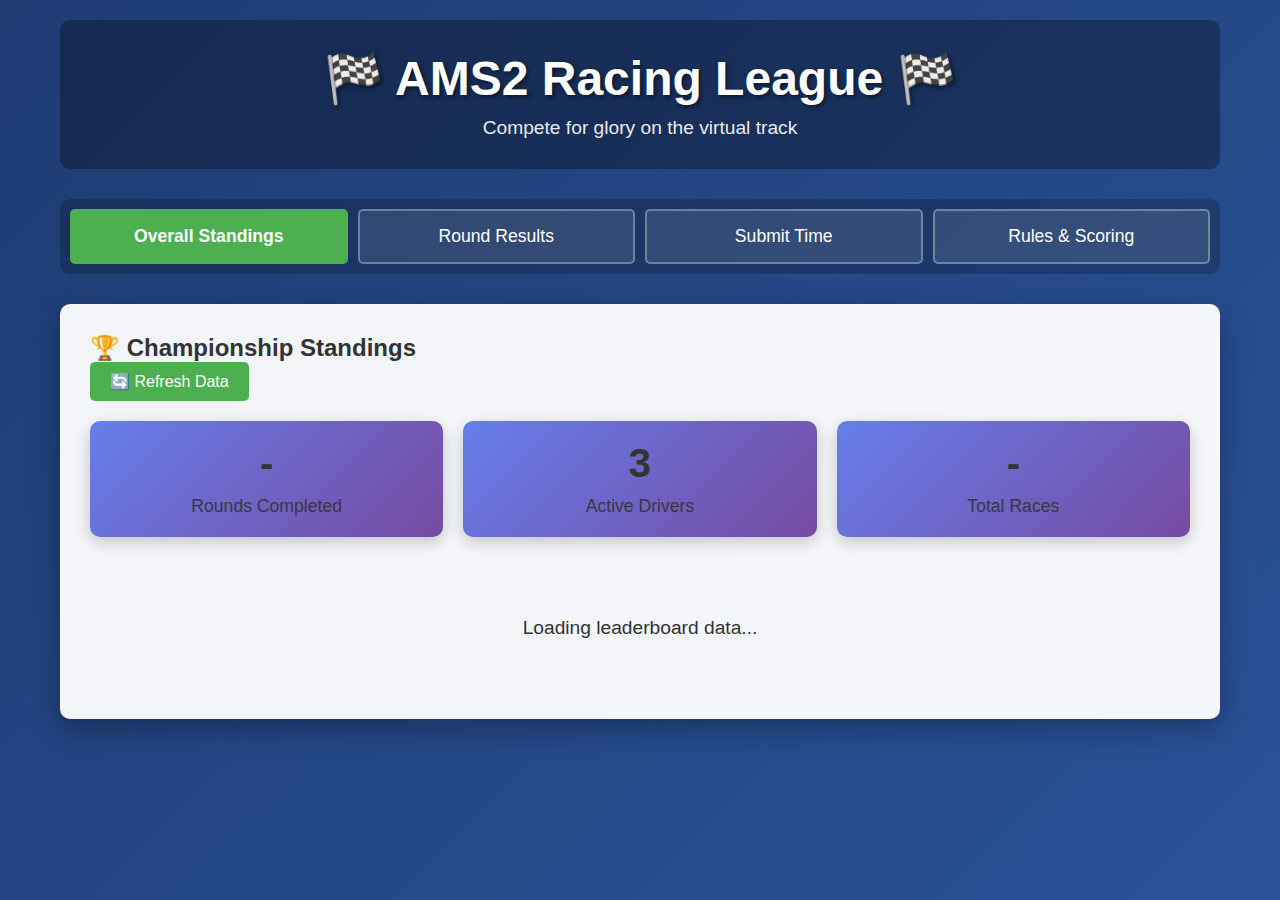
<file: racing-leaderboard.html>
<!DOCTYPE html>
<html lang="en">
<head>
    <meta charset="UTF-8">
    <meta name="viewport" content="width=device-width, initial-scale=1.0">
    <title>AMS2 Racing League</title>
    <style>
        * {
            margin: 0;
            padding: 0;
            box-sizing: border-box;
        }

        body {
            font-family: 'Segoe UI', Tahoma, Geneva, Verdana, sans-serif;
            background: linear-gradient(135deg, #1e3c72 0%, #2a5298 100%);
            color: #fff;
            min-height: 100vh;
        }

        .container {
            max-width: 1200px;
            margin: 0 auto;
            padding: 20px;
        }

        header {
            text-align: center;
            padding: 30px 0;
            background: rgba(0, 0, 0, 0.3);
            border-radius: 10px;
            margin-bottom: 30px;
        }

        header h1 {
            font-size: 3em;
            text-shadow: 2px 2px 4px rgba(0, 0, 0, 0.5);
            margin-bottom: 10px;
        }

        header p {
            font-size: 1.2em;
            opacity: 0.9;
        }

        .tabs {
            display: flex;
            gap: 10px;
            margin-bottom: 30px;
            background: rgba(0, 0, 0, 0.2);
            padding: 10px;
            border-radius: 10px;
            flex-wrap: wrap;
        }

        .tab-button {
            flex: 1;
            min-width: 150px;
            padding: 15px 30px;
            background: rgba(255, 255, 255, 0.1);
            border: 2px solid rgba(255, 255, 255, 0.3);
            color: #fff;
            cursor: pointer;
            border-radius: 5px;
            font-size: 1.1em;
            transition: all 0.3s ease;
        }

        .tab-button:hover {
            background: rgba(255, 255, 255, 0.2);
            transform: translateY(-2px);
        }

        .tab-button.active {
            background: #4CAF50;
            border-color: #4CAF50;
            font-weight: bold;
        }

        .tab-content {
            display: none;
            background: rgba(255, 255, 255, 0.95);
            color: #333;
            padding: 30px;
            border-radius: 10px;
            box-shadow: 0 10px 30px rgba(0, 0, 0, 0.3);
        }

        .tab-content.active {
            display: block;
            animation: fadeIn 0.5s;
        }

        @keyframes fadeIn {
            from { opacity: 0; transform: translateY(20px); }
            to { opacity: 1; transform: translateY(0); }
        }

        .leaderboard-table {
            width: 100%;
            border-collapse: collapse;
            margin-top: 20px;
        }

        .leaderboard-table th {
            background: linear-gradient(135deg, #667eea 0%, #764ba2 100%);
            color: #fff;
            padding: 15px;
            text-align: left;
            font-size: 1.1em;
        }

        .leaderboard-table td {
            padding: 15px;
            border-bottom: 1px solid #ddd;
        }

        .leaderboard-table tr:hover {
            background: #f5f5f5;
        }

        .position-1 {
            background: linear-gradient(135deg, #ffd700 0%, #ffed4e 100%);
            font-weight: bold;
        }

        .position-2 {
            background: linear-gradient(135deg, #c0c0c0 0%, #e8e8e8 100%);
            font-weight: bold;
        }

        .position-3 {
            background: linear-gradient(135deg, #cd7f32 0%, #e5a76a 100%);
            font-weight: bold;
        }

        .medal {
            font-size: 1.5em;
            margin-right: 10px;
        }

        .form-container {
            background: #fff;
            border-radius: 10px;
            overflow: hidden;
        }

        .form-container iframe {
            width: 100%;
            height: 800px;
            border: none;
        }

        .stats-grid {
            display: grid;
            grid-template-columns: repeat(auto-fit, minmax(200px, 1fr));
            gap: 20px;
            margin-bottom: 30px;
        }

        .stat-card {
            background: linear-gradient(135deg, #667eea 0%, #764ba2 100%);
            padding: 20px;
            border-radius: 10px;
            text-align: center;
            box-shadow: 0 5px 15px rgba(0, 0, 0, 0.2);
        }

        .stat-card h3 {
            font-size: 2.5em;
            margin-bottom: 10px;
        }

        .stat-card p {
            opacity: 0.9;
            font-size: 1.1em;
        }

        .loading {
            text-align: center;
            padding: 50px;
            font-size: 1.2em;
        }

        .refresh-btn {
            background: #4CAF50;
            color: white;
            padding: 10px 20px;
            border: none;
            border-radius: 5px;
            cursor: pointer;
            font-size: 1em;
            margin-bottom: 20px;
            transition: all 0.3s ease;
        }

        .refresh-btn:hover {
            background: #45a049;
            transform: scale(1.05);
        }

        .instructions {
            background: #fff3cd;
            border: 1px solid #ffc107;
            padding: 20px;
            border-radius: 10px;
            margin-bottom: 20px;
            color: #856404;
        }

        .instructions h3 {
            margin-bottom: 10px;
            color: #856404;
        }

        .instructions ol {
            margin-left: 20px;
        }

        .instructions li {
            margin: 5px 0;
        }
    </style>
</head>
<body>
    <div class="container">
        <header>
            <h1>🏁 AMS2 Racing League 🏁</h1>
            <p>Compete for glory on the virtual track</p>
        </header>

        <div class="tabs">
            <button class="tab-button active" onclick="showTab('overall')">Overall Standings</button>
            <button class="tab-button" onclick="showTab('round')">Round Results</button>
            <button class="tab-button" onclick="showTab('submit')">Submit Time</button>
            <button class="tab-button" onclick="showTab('rules')">Rules & Scoring</button>
        </div>

        <!-- Overall Standings Tab -->
        <div id="overall" class="tab-content active">
            <h2>🏆 Championship Standings</h2>
            <button class="refresh-btn" onclick="loadLeaderboard()">🔄 Refresh Data</button>
            
            <div class="stats-grid">
                <div class="stat-card">
                    <h3 id="totalRounds">-</h3>
                    <p>Rounds Completed</p>
                </div>
                <div class="stat-card">
                    <h3 id="totalDrivers">3</h3>
                    <p>Active Drivers</p>
                </div>
                <div class="stat-card">
                    <h3 id="totalRaces">-</h3>
                    <p>Total Races</p>
                </div>
            </div>

            <div id="leaderboard-loading" class="loading">
                Loading leaderboard data...
            </div>
            <div id="leaderboard-content" style="display: none;">
                <table class="leaderboard-table">
                    <thead>
                        <tr>
                            <th>Position</th>
                            <th>Driver</th>
                            <th>Total Points</th>
                            <th>Purple Sectors</th>
                            <th>Wins</th>
                        </tr>
                    </thead>
                    <tbody id="leaderboard-body">
                    </tbody>
                </table>
            </div>
        </div>

        <!-- Round Results Tab -->
        <div id="round" class="tab-content">
            <h2>📊 Round-by-Round Results</h2>
            <button class="refresh-btn" onclick="loadRoundData()">🔄 Refresh Data</button>
            
            <div id="round-loading" class="loading">
                Loading round data...
            </div>
            <div id="round-content" style="display: none;">
                <table class="leaderboard-table">
                    <thead>
                        <tr>
                            <th>Round</th>
                            <th>Driver</th>
                            <th>Sector 1</th>
                            <th>Sector 2</th>
                            <th>Sector 3</th>
                            <th>Total Time</th>
                            <th>Position</th>
                            <th>Purple Sectors</th>
                            <th>Points</th>
                        </tr>
                    </thead>
                    <tbody id="round-body">
                    </tbody>
                </table>
            </div>
        </div>

        <!-- Submit Time Tab -->
        <div id="submit" class="tab-content">
            <h2>⏱️ Submit Your Lap Time</h2>
            <div class="instructions">
                <h3>📝 Instructions:</h3>
                <ol>
                    <li>You must be signed in with your registered Google account</li>
                    <li>Select the round number you're submitting for</li>
                    <li>Enter your sector times in format: <strong>mm:ss,milliseconds</strong> (e.g., 00:12,231)</li>
                    <li>You can submit multiple times per round - only your fastest lap counts!</li>
                    <li>Your driver name will be filled automatically based on your email</li>
                </ol>
            </div>
            <div class="form-container">
                <iframe src="https://docs.google.com/forms/d/e/1FAIpQLSfS_nBrKCam6HI5Gc4q6lKMwtRhCm9Q9GF9H6y9yiPH4mJGFA/viewform?embedded=true" frameborder="0">
                    Loading form...
                </iframe>
            </div>
        </div>

        <!-- Rules Tab -->
        <div id="rules" class="tab-content">
            <h2>📜 Rules & Scoring System</h2>
            
            <div style="background: #e3f2fd; padding: 20px; border-radius: 10px; margin-bottom: 20px; color: #1565c0;">
                <h3 style="color: #1565c0; margin-bottom: 15px;">🏁 How It Works</h3>
                <ul style="margin-left: 20px; line-height: 1.8;">
                    <li>Complete your lap and record your sector times</li>
                    <li>Submit your times through the form</li>
                    <li>You can submit multiple attempts per round</li>
                    <li><strong>Only your fastest lap per round counts for points</strong></li>
                    <li>Purple sectors are awarded for the fastest time in each individual sector</li>
                </ul>
            </div>

            <div style="background: #f3e5f5; padding: 20px; border-radius: 10px; margin-bottom: 20px; color: #6a1b9a;">
                <h3 style="color: #6a1b9a; margin-bottom: 15px;">🎯 Points System</h3>
                <table style="width: 100%; margin-top: 10px;">
                    <tr>
                        <td style="padding: 10px; font-weight: bold;">🥇 1st Place:</td>
                        <td style="padding: 10px;">10 points (no purple sector bonus)</td>
                    </tr>
                    <tr>
                        <td style="padding: 10px; font-weight: bold;">🥈 2nd Place:</td>
                        <td style="padding: 10px;">6 points + 1 point per purple sector (max 2)</td>
                    </tr>
                    <tr>
                        <td style="padding: 10px; font-weight: bold;">🥉 3rd Place:</td>
                        <td style="padding: 10px;">4 points + 2 points per purple sector (max 2)</td>
                    </tr>
                    <tr>
                        <td style="padding: 10px; font-weight: bold;">4th+ Place:</td>
                        <td style="padding: 10px;">0 points</td>
                    </tr>
                </table>
            </div>

            <div style="background: #fff3e0; padding: 20px; border-radius: 10px; color: #e65100;">
                <h3 style="color: #e65100; margin-bottom: 15px;">⚡ Purple Sectors</h3>
                <p style="line-height: 1.8;">
                    A <strong>Purple Sector</strong> is awarded when you set the fastest time in a specific sector (Sector 1, 2, or 3) 
                    within a round, regardless of your overall position. You can earn up to 2 purple sectors per round (one for each sector).
                    <br><br>
                    <strong>Note:</strong> 1st place drivers don't receive bonus points for purple sectors, but they are still tracked!
                </p>
            </div>
        </div>
    </div>

    <script>
        // Tab switching functionality
        function showTab(tabName) {
            // Hide all tabs
            const tabs = document.querySelectorAll('.tab-content');
            tabs.forEach(tab => tab.classList.remove('active'));
            
            // Remove active class from all buttons
            const buttons = document.querySelectorAll('.tab-button');
            buttons.forEach(btn => btn.classList.remove('active'));
            
            // Show selected tab
            document.getElementById(tabName).classList.add('active');
            
            // Add active class to clicked button
            event.target.classList.add('active');
            
            // Load data if needed
            if (tabName === 'overall') {
                loadLeaderboard();
            } else if (tabName === 'round') {
                loadRoundData();
            }
        }

        // Load leaderboard data from Google Sheets
        async function loadLeaderboard() {
            const sheetUrl = https://docs.google.com/spreadsheets/d/e/2PACX-1vQ8cRe4F2n1y-SIHYI4aDQmyo55Js6iqRNxxD4oTAQfReJ6V_KFrmGnEp5BEbnoOu99jNUlHJnrDRvE/pub?gid=0&single=true&output=csv;
            
            try {
                // This is a placeholder - you'll need to publish your sheet and use the CSV export URL
                // For now, we'll use sample data
                const sampleData = [
                    { position: 1, driver: 'Olaf', points: 10, purpleSectors: 2, wins: 1 },
                    { position: 2, driver: 'Ben', points: 4, purpleSectors: 0, wins: 0 },
                    { position: 3, driver: 'Alex', points: 0, purpleSectors: 1, wins: 0 }
                ];
                
                displayLeaderboard(sampleData);
            } catch (error) {
                console.error('Error loading leaderboard:', error);
                document.getElementById('leaderboard-loading').innerHTML = 
                    '<p style="color: red;">Error loading data. Please refresh the page.</p>';
            }
        }

        function displayLeaderboard(data) {
            const tbody = document.getElementById('leaderboard-body');
            tbody.innerHTML = '';
            
            data.forEach((row, index) => {
                const tr = document.createElement('tr');
                if (index === 0) tr.classList.add('position-1');
                if (index === 1) tr.classList.add('position-2');
                if (index === 2) tr.classList.add('position-3');
                
                const medal = index === 0 ? '🥇' : index === 1 ? '🥈' : index === 2 ? '🥉' : '';
                
                tr.innerHTML = `
                    <td><span class="medal">${medal}</span>${row.position}</td>
                    <td><strong>${row.driver}</strong></td>
                    <td><strong>${row.points}</strong></td>
                    <td>${row.purpleSectors}</td>
                    <td>${row.wins}</td>
                `;
                tbody.appendChild(tr);
            });
            
            document.getElementById('leaderboard-loading').style.display = 'none';
            document.getElementById('leaderboard-content').style.display = 'block';
        }

        async function loadRoundData() {
            // Sample round data
            const sampleData = [
                { round: 1, driver: 'Olaf', sector1: '15.145', sector2: '433:07.41', sector3: '491:36.58', totalTime: '53.676', position: 1, purpleSectors: 2, points: 10 },
                { round: 1, driver: 'Ben', sector1: '270:59.02', sector2: '501:05.46', sector3: '546:04.19', totalTime: '54.923', position: 2, purpleSectors: 0, points: 6 },
                { round: 1, driver: 'Alex', sector1: '11.29', sector2: '463:40.48', sector3: '642:04.19', totalTime: '57.363', position: 3, purpleSectors: 1, points: 0 }
            ];
            
            displayRoundData(sampleData);
        }

        function displayRoundData(data) {
            const tbody = document.getElementById('round-body');
            tbody.innerHTML = '';
            
            data.forEach((row, index) => {
                const tr = document.createElement('tr');
                if (row.position === 1) tr.classList.add('position-1');
                if (row.position === 2) tr.classList.add('position-2');
                if (row.position === 3) tr.classList.add('position-3');
                
                tr.innerHTML = `
                    <td><strong>${row.round}</strong></td>
                    <td><strong>${row.driver}</strong></td>
                    <td>${row.sector1}</td>
                    <td>${row.sector2}</td>
                    <td>${row.sector3}</td>
                    <td><strong>${row.totalTime}</strong></td>
                    <td>${row.position}</td>
                    <td>${row.purpleSectors}</td>
                    <td><strong>${row.points}</strong></td>
                `;
                tbody.appendChild(tr);
            });
            
            document.getElementById('round-loading').style.display = 'none';
            document.getElementById('round-content').style.display = 'block';
        }

        // Load initial data
        window.addEventListener('load', () => {
            loadLeaderboard();
        });
    </script>
</body>
</html>
</file>
